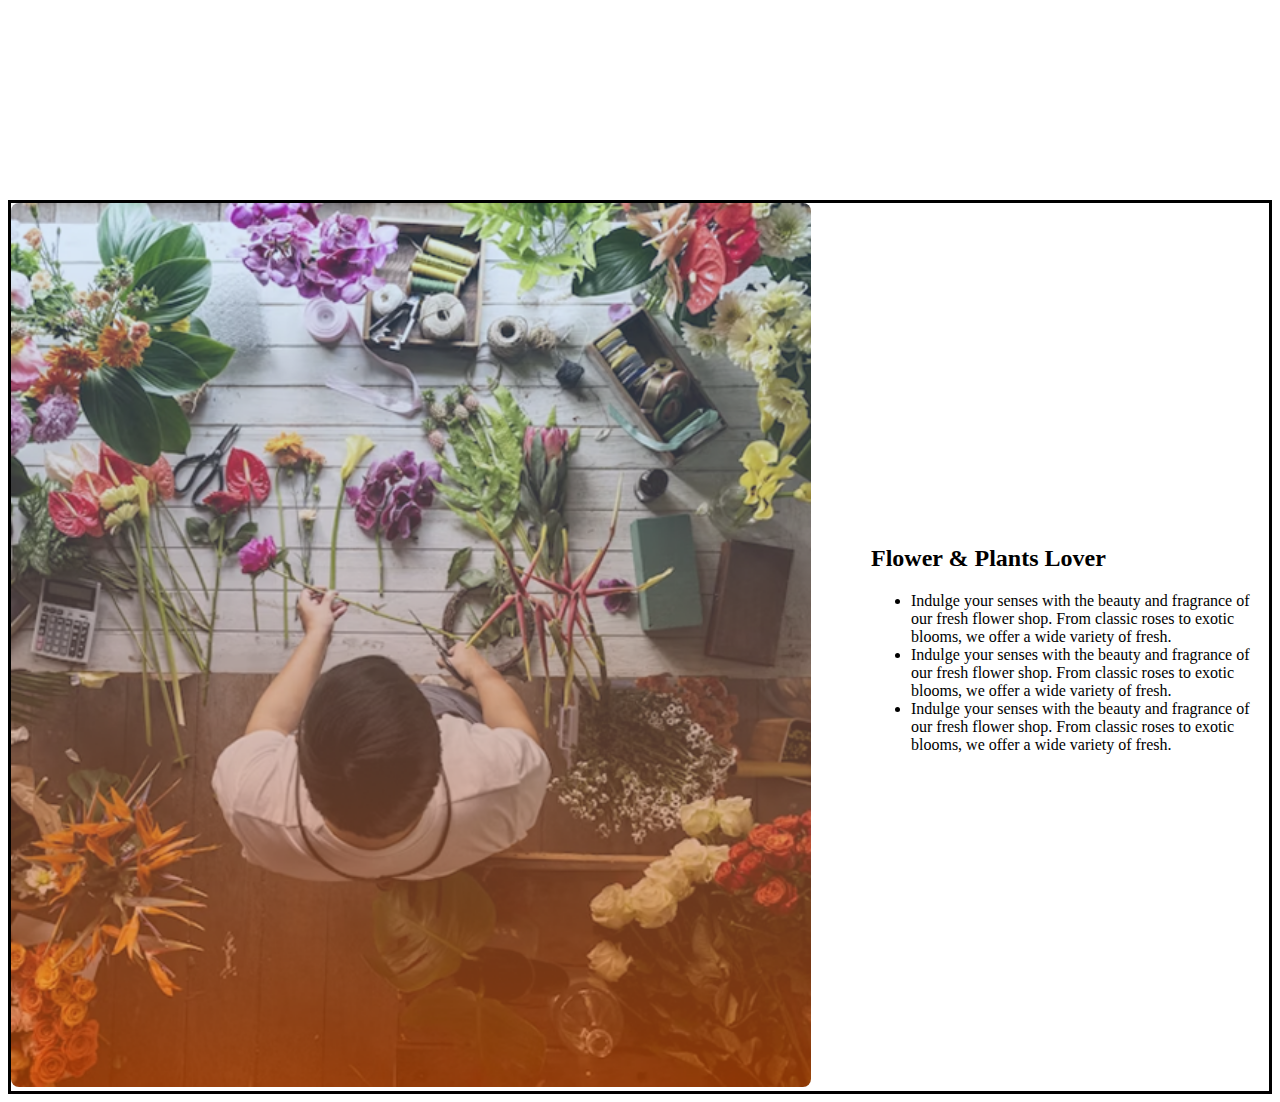
<file: pic.html>
<!DOCTYPE html>
<html lang="en">
<head>
    <meta charset="UTF-8">
    <meta name="viewport" content="width=device-width, initial-scale=1.0">
    <link rel="stylesheet" href="/pic.css">
    <title>Document</title>
</head>
<body>
    <section>
            <div class="container">
               <div class="image-section">
                    <img src="/B12A02-Responsive-Flowers/assets/flower-store.png" alt="" class="main-image">
                    
              </div>
               <div class="text-section">
                  <h2 class="font-bold text-[50px] ">Flower & Plants Lover</h2>
                  <ul  class="text text-black/50" >
                    <li>Indulge your senses with the beauty and fragrance of our fresh flower shop.
                        From classic roses to exotic blooms, we offer a wide variety of fresh.</li>
                    <li>Indulge your senses with the beauty and fragrance of our fresh flower shop.
                         From classic roses to exotic blooms, we offer a wide variety of fresh.</li>
                    <li>Indulge your senses with the beauty and fragrance of our fresh flower shop.
                         From classic roses to exotic blooms, we offer a wide variety of fresh.</li>
                 </ul>
                 <!-- <div>
                    <img src="/B12A02-Responsive-Flowers/assets/trusted-badge.png" alt="" class="badge">
                 </div> -->
              </div>
         </div>
        </section>
</body>
</html>
</file>
<file: pic.css>
.container {
    display: flex;
    /* width: 1140px;
    height:597px;  */
    
    justify-content:center;
    align-items:center;
    
    gap: 60px;  
    /* position: relative; */
    border:solid;
    margin-top: 200px;
}

/* .image-section {
  position: relative;
  width:auto;
} */

.main-image {
  width:800px;
  height:auto;
  border-radius: 8px;
}

.badge {
  position: absolute;
  top: -448px;
  right: -347px;
  width: 286px;
  height: 286px;
  z-index: 1;
}
</file>
